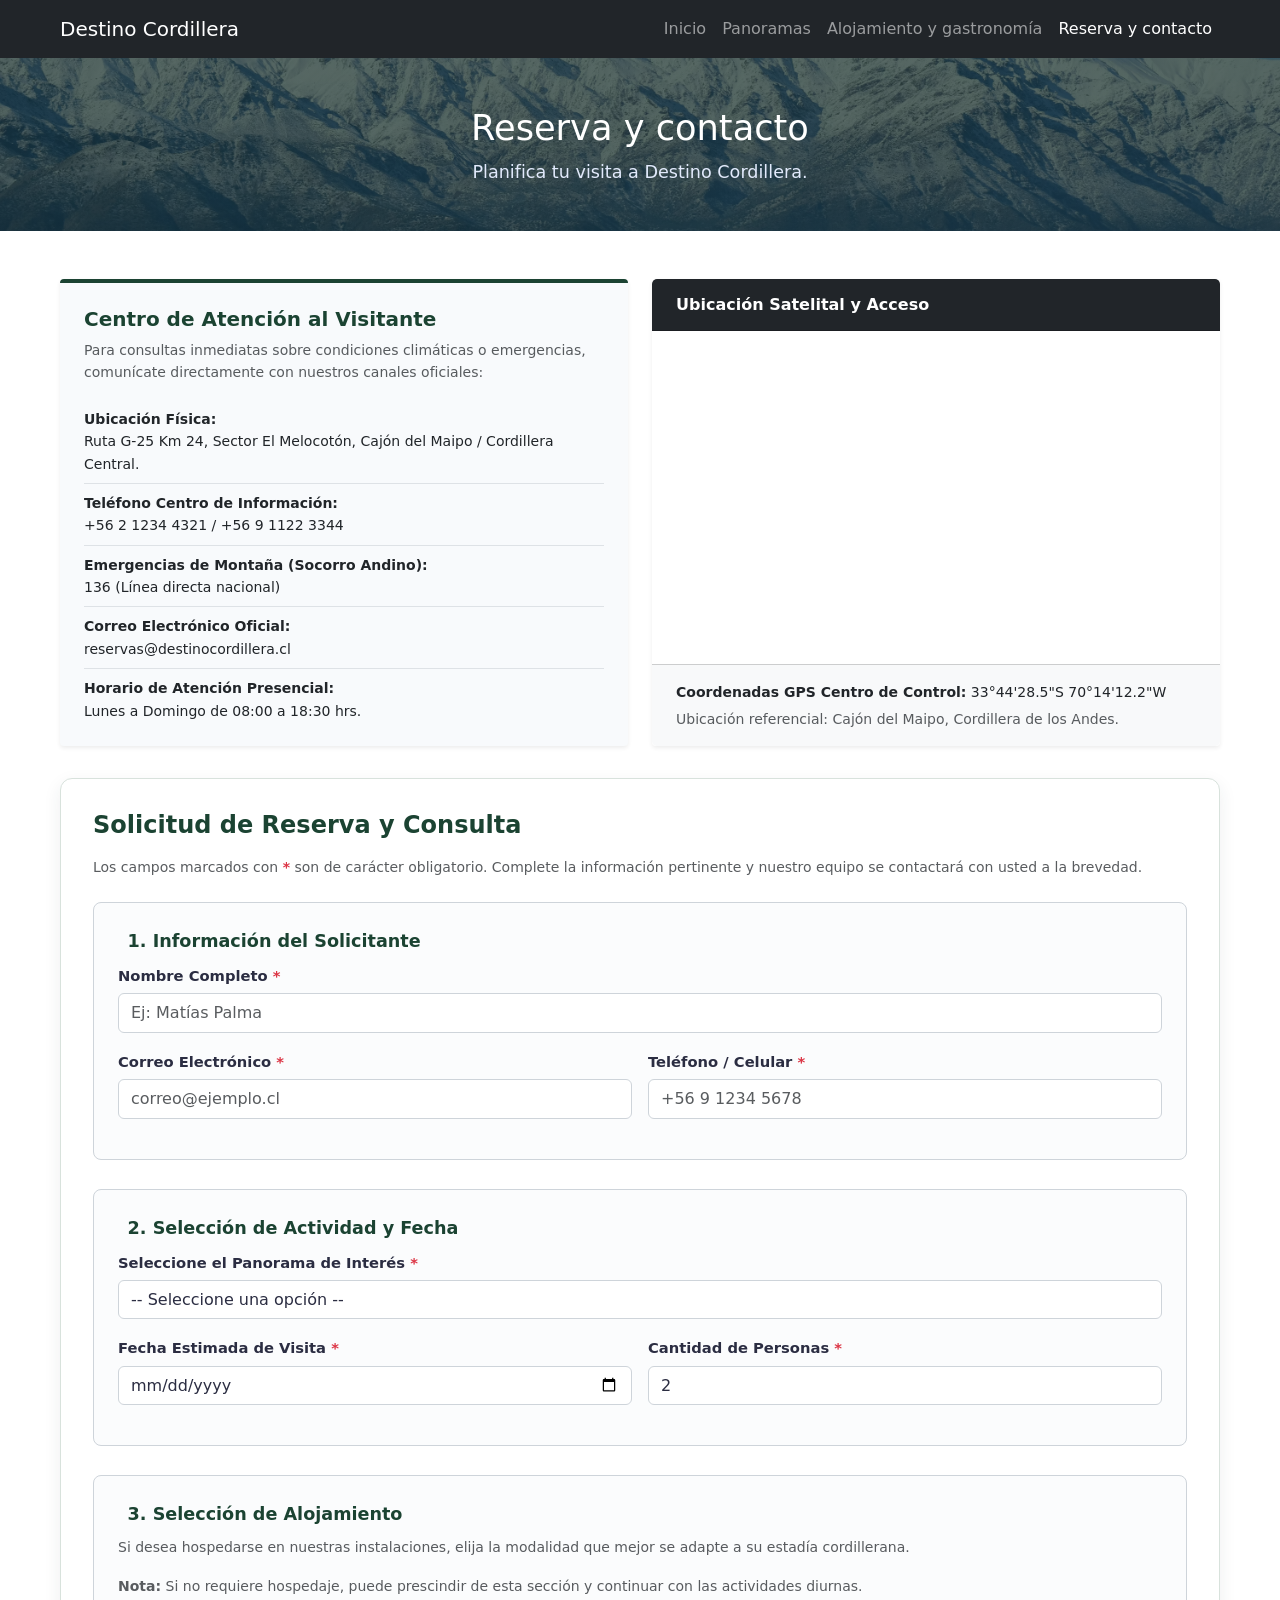
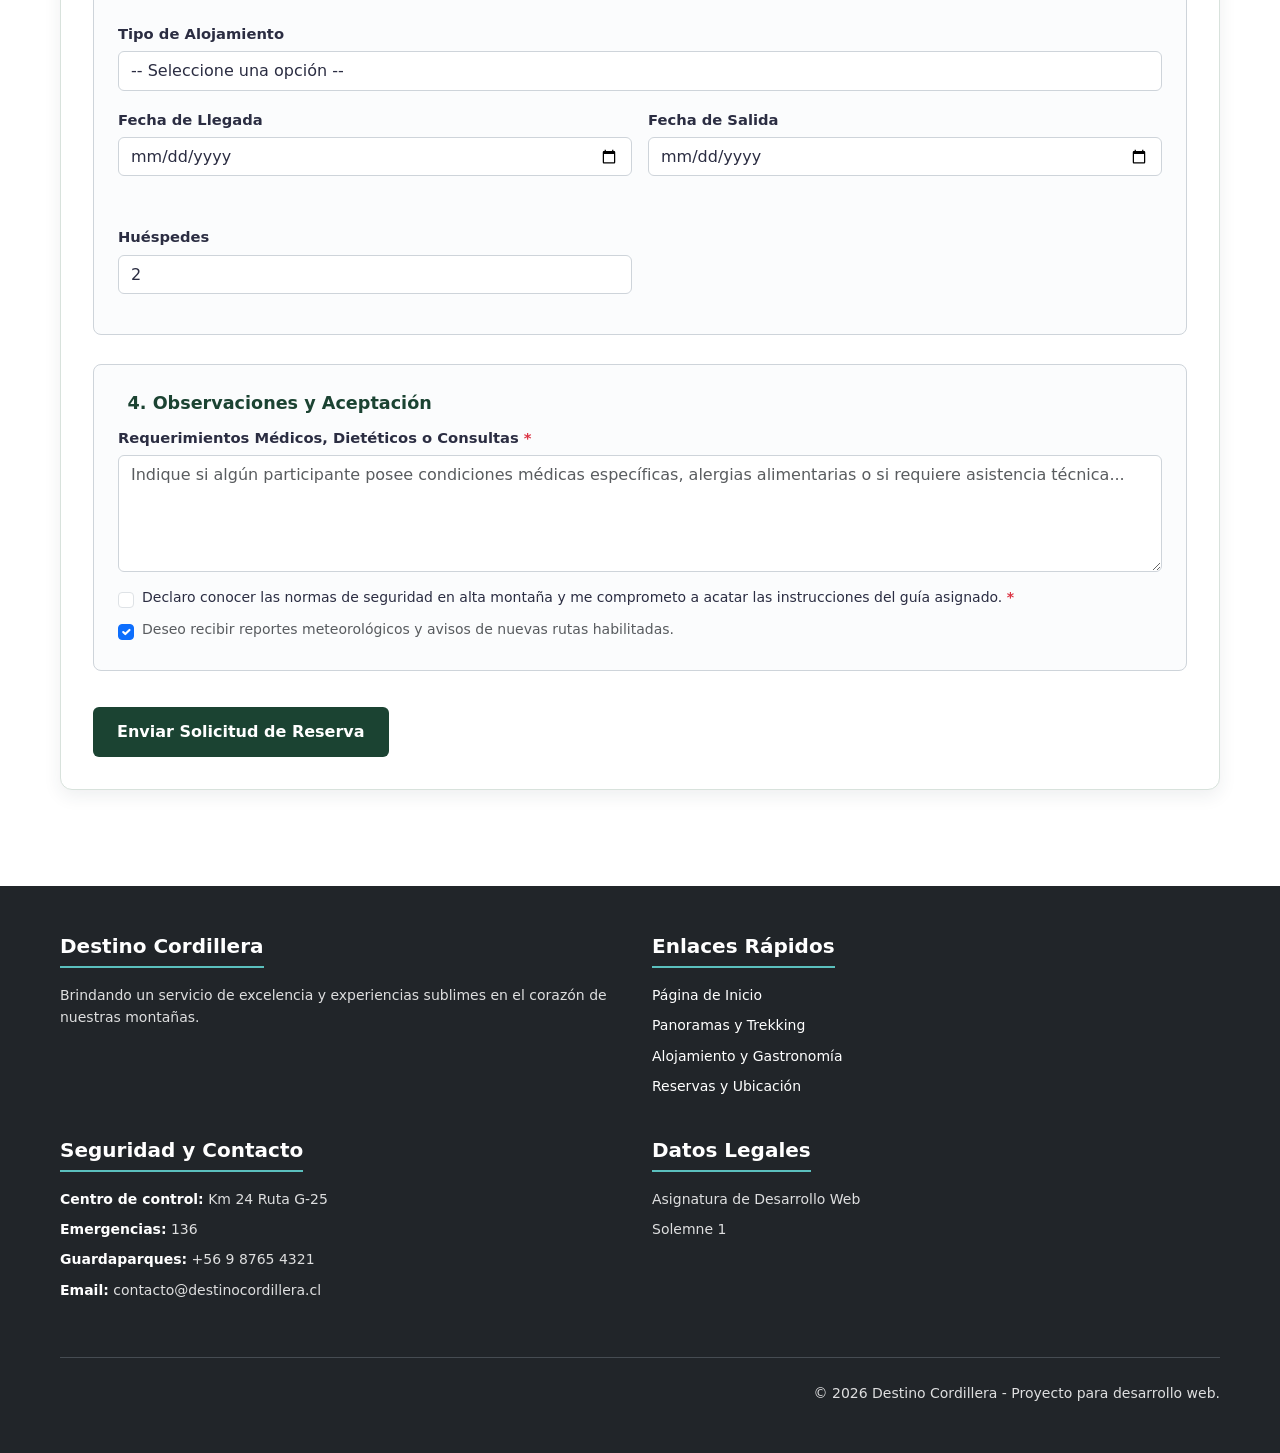
<file: pagina3.html>
<!DOCTYPE html>
<html lang="es">
<head>
    <meta charset="UTF-8">
    <meta name="viewport" content="width=device-width, initial-scale=1.0">
    <title>Destino Cordillera - Reserva y contacto</title>
    
    <!-- Favicon institucional -->
    <link rel="icon" type="image/webp" href="img/icono.webp" />

    <!-- Estilos de Bootstrap 5 y estilos locales -->
    <link href="https://cdn.jsdelivr.net/npm/bootstrap@5.3.3/dist/css/bootstrap.min.css" rel="stylesheet">
    <link href="css/styles.css" rel="stylesheet" />
</head>
<body class="pagina-reserva">
    <!-- Barra de navegación responsiva -->
        <nav class="navbar navbar-expand-lg navbar-dark bg-dark">
            <div class="container">
              <a class="navbar-brand" href="index.html">Destino Cordillera</a>
              <button class="navbar-toggler" type="button" data-bs-toggle="collapse" data-bs-target="#navbarSupportedContent" aria-controls="navbarSupportedContent" aria-expanded="false" aria-label="Navegación"><span class="navbar-toggler-icon"></span></button>
              <div class="collapse navbar-collapse" id="navbarSupportedContent">
                  <ul class="navbar-nav ms-auto mb-2 mb-lg-0">
                      <li class="nav-item"><a class="nav-link" href="index.html">Inicio</a></li>
                      <li class="nav-item"><a class="nav-link" href="pagina1.html">Panoramas</a></li>
                      <li class="nav-item"><a class="nav-link" href="pagina2.html">Alojamiento y gastronomía</a></li>
                      <li class="nav-item"><a class="nav-link active" aria-current="page" href="pagina3.html">Reserva y contacto</a></li>
                  </ul>
              </div>
          </div>
    </nav>

    <!-- Cabecera principal institucional -->
    <header class="page-banner-custom header-cordillera">
        <h1>Reserva y contacto</h1>
        <p>Planifica tu visita a Destino Cordillera.</p>
    </header>

    <main class="container py-5">
        <!-- Sección de Información de Contacto y Ubicación Satelital -->
        <section class="contact-map-layout" aria-label="Información de contacto y ubicación">
            <!-- Tarjeta 1: Centro de Atención -->
            <article class="card border-0 shadow-sm tarjeta-contacto">
                <div class="card-body p-4 d-flex flex-column justify-content-between">
                    <div>
                        <h3 class="h5 fw-bold" style="color: #1b4332;">Centro de Atención al Visitante</h3>
                        <p class="text-muted small">
                            Para consultas inmediatas sobre condiciones climáticas o emergencias, comunícate directamente con nuestros canales oficiales:
                        </p>

                        <ul class="list-unstyled small mb-0">
                            <li class="py-2 border-bottom">
                                <strong>Ubicación Física:</strong><br>
                                Ruta G-25 Km 24, Sector El Melocotón, Cajón del Maipo / Cordillera Central.
                            </li>
                            <li class="py-2 border-bottom">
                                <strong>Teléfono Centro de Información:</strong><br>
                                +56 2 1234 4321 / +56 9 1122 3344
                            </li>
                            <li class="py-2 border-bottom">
                                <strong>Emergencias de Montaña (Socorro Andino):</strong><br>
                                136 (Línea directa nacional)
                            </li>
                            <li class="py-2 border-bottom">
                                <strong>Correo Electrónico Oficial:</strong><br>
                                reservas@destinocordillera.cl
                            </li>
                            <li class="pt-2">
                                <strong>Horario de Atención Presencial:</strong><br>
                                Lunes a Domingo de 08:00 a 18:30 hrs.
                            </li>
                        </ul>
                    </div>
                </div>
            </article>

            <!-- Tarjeta 2: Mapa Interactivo Google Maps -->
            <article class="card map-card border-0 shadow-sm overflow-hidden">
                <div class="card-header bg-dark text-white py-3">
                    <h3 class="h6 fw-bold mb-0">Ubicación Satelital y Acceso</h3>
                </div>
                <div class="card-body p-0">
                    <iframe
                        src="https://maps.google.com/maps?q=Cajón%20del%20Maipo&t=&z=11&ie=UTF8&iwloc=&output=embed"
                        loading="lazy"
                        allowfullscreen=""
                        referrerpolicy="no-referrer-when-downgrade"
                        title="Ubicación referencial Cajón del Maipo"
                    ></iframe>
                </div>
                <div class="card-footer bg-light small">
                    <p class="mb-1"><strong>Coordenadas GPS Centro de Control:</strong> 33°44'28.5"S 70°14'12.2"W</p>
                    <p class="text-muted mb-0">Ubicación referencial: Cajón del Maipo, Cordillera de los Andes.</p>
                </div>
            </article>
        </section>

        <!-- Sección de Formulario de Reserva -->
        <section class="form-card mt-4" aria-labelledby="form-heading">
            <h2 id="form-heading" class="h4 fw-bold mb-3" style="color: #1b4332;">Solicitud de Reserva y Consulta</h2>
            <p class="text-muted small mb-4">
                Los campos marcados con <span class="required-mark">*</span> son de carácter obligatorio. Complete la información pertinente y nuestro equipo se contactará con usted a la brevedad.
            </p>

            <form action="#" method="post" id="reserva-form">
                <!-- Fieldset 1: Solicitante -->
                <fieldset class="form-fieldset">
                    <legend class="form-legend">1. Información del Solicitante</legend>
                    <div class="mb-3">
                        <label for="nombre" class="form-label">Nombre Completo <span class="required-mark">*</span></label>
                        <input type="text" 
                               id="nombre" 
                               name="nombre" 
                               class="form-control" 
                               placeholder="Ej: Matías Palma" 
                               required 
                               aria-required="true">
                    </div>

                    <div class="row g-3">
                        <div class="col-md-6 mb-3">
                            <label for="email" class="form-label">Correo Electrónico <span class="required-mark">*</span></label>
                            <input type="email" 
                                   id="email" 
                                   name="email" 
                                   class="form-control" 
                                   placeholder="correo@ejemplo.cl" 
                                   required 
                                   aria-required="true">
                        </div>
                        <div class="col-md-6 mb-3">
                            <label for="telefono" class="form-label">Teléfono / Celular <span class="required-mark">*</span></label>
                            <input type="tel" 
                                   id="telefono" 
                                   name="telefono" 
                                   class="form-control" 
                                   placeholder="+56 9 1234 5678" 
                                   pattern="[+0-9\s]{8,15}"
                                   required 
                                   aria-required="true">
                        </div>
                    </div>
                </fieldset>

                <!-- Fieldset 2: Actividades -->
                <fieldset class="form-fieldset">
                    <legend class="form-legend">2. Selección de Actividad y Fecha</legend>
                    <div class="mb-3">
                        <label for="actividad" class="form-label">Seleccione el Panorama de Interés <span class="required-mark">*</span></label>
                        <select id="actividad" 
                                name="actividad" 
                                class="form-select" 
                                required 
                                aria-required="true">
                            <option value="" disabled selected>-- Seleccione una opción --</option>
                            <option value="circuitocanopy">Circuito Canopy</option>
                            <option value="Tour">Tour bajo las estrellas</option>
                            <option value="Trekking">Trekking Mirador del Valle</option>
                            <option value="Cabalgata">Cabalgata por la cordillera</option>
                            <option value="Rafting">Rafting Aguas Blancas</option>
                            <option value="Termas">Termas de Alta Montaña</option>
                        </select>
                    </div>

                    <div class="row g-3">
                        <div class="col-md-6 mb-3">
                            <label for="fecha" class="form-label">Fecha Estimada de Visita <span class="required-mark">*</span></label>
                            <input type="date" 
                                   id="fecha" 
                                   name="fecha" 
                                   class="form-control" 
                                   required 
                                   aria-required="true">
                        </div>

                        <div class="col-md-6 mb-3">
                            <label for="cantidad" class="form-label">Cantidad de Personas <span class="required-mark">*</span></label>
                            <input type="number" 
                                   id="cantidad" 
                                   name="cantidad" 
                                   class="form-control" 
                                   min="1" 
                                   max="20" 
                                   value="2" 
                                   required 
                                   aria-required="true">
                        </div>
                    </div>
                </fieldset>

                <!-- Fieldset 3: Alojamientos Creativos -->
                <fieldset class="form-fieldset">
                    <legend class="form-legend">3. Selección de Alojamiento</legend>
                    <p class="text-muted small mb-3">
                        Si desea hospedarse en nuestras instalaciones, elija la modalidad que mejor se adapte a su estadía cordillerana.
                    </p>
                    <p class="text-muted small mb-4">
                        <strong>Nota:</strong> Si no requiere hospedaje, puede prescindir de esta sección y continuar con las actividades diurnas.
                    </p>

                    <div class="mb-3">
                        <label for="Alojamiento" class="form-label">Tipo de Alojamiento</label>
                        <select id="Alojamiento" 
                                name="Alojamiento" 
                                class="form-select">
                            <option value="" disabled selected>-- Seleccione una opción --</option>
                            <option value="cabana_sin_termas">Cabaña Rústica Bosque (Sin acceso a termas)</option>
                            <option value="cabana_con_termas">Cabaña Termal Premium (Con tinajas y acceso privado a termas)</option>
                            <option value="domo_astronomico">Domo Geodésico Astral (Techo panorámico y observación nocturna)</option>
                            <option value="refugio_alpino">Refugio Cordillerano Base (Calefacción a leña y ambiente rústico)</option>
                        </select>
                    </div>

                    <div class="row g-3">
                        <div class="col-md-6 mb-3">
                            <label for="fecha_llegada" class="form-label">Fecha de Llegada</label>
                            <input type="date" 
                                   id="fecha_llegada" 
                                   name="fecha_llegada" 
                                   class="form-control">
                        </div>
                        <div class="col-md-6 mb-3">
                            <label for="fecha_salida" class="form-label">Fecha de Salida</label>
                            <input type="date" 
                                   id="fecha_salida" 
                                   name="fecha_salida" 
                                   class="form-control">
                        </div>

                        <div class="col-md-6 mb-3">
                            <label for="cantidad_alojamiento" class="form-label">Huéspedes</label>
                            <input type="number" 
                                   id="cantidad_alojamiento" 
                                   name="cantidad_alojamiento" 
                                   class="form-control" 
                                   min="1" 
                                   max="10" 
                                   value="2">
                        </div>
                    </div>
                </fieldset>

                <!-- Fieldset 4: Observaciones -->
                <fieldset class="form-fieldset">
                    <legend class="form-legend">4. Observaciones y Aceptación</legend>
                    <div class="mb-3">
                        <label for="mensaje" class="form-label">Requerimientos Médicos, Dietéticos o Consultas <span class="required-mark">*</span></label>
                        <textarea id="mensaje" 
                                  name="mensaje" 
                                  rows="4" 
                                  class="form-control" 
                                  placeholder="Indique si algún participante posee condiciones médicas específicas, alergias alimentarias o si requiere asistencia técnica..." 
                                  required 
                                  aria-required="true"></textarea>
                    </div>

                    <div class="form-check mb-2">
                        <input class="form-check-input" type="checkbox" id="terminos" name="terminos" required aria-required="true">
                        <label class="form-check-label small" for="terminos">
                            Declaro conocer las normas de seguridad en alta montaña y me comprometo a acatar las instrucciones del guía asignado. <span class="required-mark">*</span>
                        </label>
                    </div>

                    <div class="form-check">
                        <input class="form-check-input" type="checkbox" id="boletin" name="boletin" checked>
                        <label class="form-check-label small text-muted" for="boletin">
                            Deseo recibir reportes meteorológicos y avisos de nuevas rutas habilitadas.
                        </label>
                    </div>
                </fieldset>

                <!-- Botón de Envío y Alerta Interactiva -->
                <div class="d-flex flex-column align-items-start gap-3 pt-2">
                    <button type="submit" class="btn btn-cordillera-primary px-4">Enviar Solicitud de Reserva</button>
                    
                    <div id="mensaje-exito" class="alert alert-success d-none w-100 mt-2 mb-0 shadow-sm" role="alert">
                        <h5 class="alert-heading fw-bold mb-1">¡Solicitud recibida con éxito!</h5>
                        <p class="mb-0 small">
                            Hemos registrado sus datos satisfactoriamente. Por favor, revise su correo electrónico en los próximos minutos para constatar su pre-reserva e instrucciones de acceso.
                        </p>
                    </div>
                </div>
            </form>
        </section>
    </main>

    <!-- Pie de página unificado -->
<!-- Pie de página unificado -->
    <footer class="text-light py-5 mt-5 bg-footer">
        <div class="container">
            <div class="row">
                <!-- Columna 1: Descripción institucional -->
                <div class="col-lg-3 col-md-6 mb-4">
                    <h5 class="fw-bold mb-3 pb-2" style="border-bottom: 2px solid #5BC0BE; display: inline-block;">Destino Cordillera</h5>
                    <p class="small">
                        Brindando un servicio de excelencia y experiencias sublimes en el corazón de nuestras montañas.
                    </p>
                </div>

                <!-- Columna 2: Enlaces rápidos -->
                <div class="col-lg-3 col-md-6 mb-4">
                    <h5 class="fw-bold mb-3 pb-2" style="border-bottom: 2px solid #5BC0BE; display: inline-block;">Enlaces Rápidos</h5>
                    <ul class="list-unstyled small">
                        <li class="mb-2"><a href="index.html" class="text-light text-decoration-none">Página de Inicio</a></li>
                        <li class="mb-2"><a href="pagina1.html" class="text-light text-decoration-none">Panoramas y Trekking</a></li>
                        <li class="mb-2"><a href="pagina2.html" class="text-light text-decoration-none">Alojamiento y Gastronomía</a></li>
                        <li class="mb-2"><a href="pagina3.html" class="text-light text-decoration-none">Reservas y Ubicación</a></li>
                    </ul>
                </div>

                <!-- Columna 3: Seguridad y Contacto -->
                <div class="col-lg-3 col-md-6 mb-4">
                    <h5 class="fw-bold mb-3 pb-2" style="border-bottom: 2px solid #5BC0BE; display: inline-block;">Seguridad y Contacto</h5>
                    <ul class="list-unstyled small">
                        <li class="mb-2"><strong>Centro de control:</strong> Km 24 Ruta G-25</li>
                        <li class="mb-2"><strong>Emergencias:</strong> 136</li>
                        <li class="mb-2"><strong>Guardaparques:</strong> +56 9 8765 4321</li>
                        <li class="mb-2"><strong>Email:</strong> contacto@destinocordillera.cl</li>
                    </ul>
                </div>

                <!-- Columna 4: Datos académicos -->
                <div class="col-lg-3 col-md-6 mb-4">
                    <h5 class="fw-bold mb-3 pb-2" style="border-bottom: 2px solid #5BC0BE; display: inline-block;">Datos Legales</h5>
                    <ul class="list-unstyled small">
                        <li class="mb-2">Asignatura de Desarrollo Web</li>
                        <li class="mb-2">Solemne 1</li>
                    </ul>
                </div>
            </div>

            <hr class="border-secondary opacity-50 mb-4">

            <!-- Derechos reservados -->
            <div class="row">
                <div class="col-12 text-center text-md-end small text-light">
                    <p class="mb-0">© 2026 Destino Cordillera - Proyecto para desarrollo web.</p>
                </div>
            </div>
        </div>
    </footer>

    <script>
        document.getElementById('reserva-form').addEventListener('submit', function(event) {
            event.preventDefault();
            
            if (this.checkValidity()) {
                const mensajeExito = document.getElementById('mensaje-exito');
                mensajeExito.classList.remove('d-none');
                mensajeExito.scrollIntoView({ behavior: 'smooth', block: 'nearest' });
                
                setTimeout(() => {
                    this.reset();
                }, 4000);
            } else {
                this.reportValidity();
            }
        });
    </script>
</body>
</html>
</file>
<file: css/styles.css>
:root {
  --color-primario: #1b4332;
  --color-oscuroprimario: #143628;
  --color-claroprimario: #2d6a4f;
  --color-secundario: #2b7a9b;
  --color-oscurosecundario: #1f5f7a;
  --texto: #2b2d42;
  --gris: #6c757d;
  --border: #d8e2dc;
  --white: #ffffff;
  --color-header: #112A22;
  --color-banner:#212529;
}

*,
*::before,
*::after {
  box-sizing: border-box;
}

html {
  scroll-behavior: smooth;
}

body {
  min-height: 100vh;
  margin: 0;
  display: flex;
  flex-direction: column;
  color: var(--texto);
  background: var(--white);
  font-family: "Segoe UI", system-ui, -apple-system, sans-serif;
  line-height: 1.6;
}

img {
  max-width: 100%;
  height: auto;
  display: block;
}

a {
  color: var(--color-secundario);
  text-decoration: none;
  transition: all 0.25s ease-in-out;
}

a:hover {
  color: var(--color-oscurosecundario);
  text-decoration: underline;
}

h1,
h2,
h3,
h4 {
  line-height: 1.25;
}

.container {
  width: 100%;
  max-width: 1200px;
  margin: 0 auto;
  padding-right: 1.25rem;
  padding-left: 1.25rem;
}

.barra_navegacion-custom {
  position: sticky;
  top: 0;
  z-index: 1000;
  background: var(--color-banner);
  border-bottom: 3px solid var(--texto);
  box-shadow: 0 2px 6px rgba(43, 45, 66, 0.08);
}

.nav-container {
  display: flex;
  align-items: center;
  justify-content: space-between;
  padding-top: 0.5rem;
  padding-bottom: 0.5rem;
}

.brand-link {
  display: flex;
  align-items: center;
  color: var(--white);
}

.brand-logo {
  width: auto;
  height: 48px;
}

.nav-menu {
  display: flex;
  align-items: center;
  gap: 0.5rem;
  margin: 0;
  padding: 0;
  list-style: none;
}

.nav-item {
  margin: 0;
}

.nav-link-custom {
  display: inline-block;
  padding: 0.6rem 1rem;
  color: var(--white);
  border-radius: 4px;
  font-size: 0.95rem;
  font-weight: 600;
  text-decoration: none;
}

.nav-link-custom:hover {
  color: var(--white);
  background: rgba(45, 106, 79, 0.08);
  text-decoration: none;
}

.nav-link-custom.active {
  color: var(--white);
  background: var(--color-primario);
}

.nav-cta-custom {
  padding: 0.5rem 1.1rem;
  color: var(--white);
  background: var(--color-secundario);
  border-radius: 50px;
}

.nav-cta-custom:hover {
  color: var(--white);
  background: var(--color-oscurosecundario);
}

.page-banner-custom {
  padding: 3rem 1.5rem 2.8rem;
  color: var(--white);
  background: var(--color-header);
  text-align: center;
}

.page-banner-custom h1 {
  margin: 0 0 0.5rem;
  font-size: 2.2rem;
  color: var(--white);
}

.page-banner-custom p {
  max-width: 720px;
  margin: 0 auto;
  color: #e2eafc;
  font-size: 1.1rem;
}

main.container {
  padding-top: 3rem;
  padding-bottom: 3rem;
}

.pagina-reserva .contact-map-layout {
  display: grid;
  grid-template-columns: repeat(2, minmax(0, 1fr));
  gap: 1.5rem;
  margin-bottom: 2rem;
  align-items: stretch;
}

.pagina-reserva .contact-map-layout .card {
  display: flex;
  flex-direction: column;
  height: 100%;
}

.pagina-reserva .contact-map-layout .map-card {
  order: unset; /* Permite un flujo de lectura natural o respeta el orden del HTML */
}

.pagina-reserva .contact-map-layout .map-card .card-body {
  flex: 1 1 auto;
  min-height: 280px;
  position: relative;
}

.pagina-reserva .contact-map-layout .map-card iframe {
  width: 100%;
  height: 100%;
  min-height: 280px;
  border: 0;
  display: block;
}

.g-3 {
  row-gap: 1rem;
}

.g-4 {
  row-gap: 1.5rem;
}

.form-card {
  padding: 2rem;
  background: var(--white);
  border: 1px solid var(--border);
  border-radius: 12px;
  box-shadow: 0 6px 18px rgba(43, 45, 66, 0.08);
}

.form-card h2 {
  margin-top: 0;
  color: var(--color-primario);
}

.form-fieldset {
  margin: 0 0 1.8rem;
  padding: 1.5rem;
  background: #fbfcfd;
  border: 1px solid #ced4da;
  border-radius: 8px;
}

.form-legend {
  width: auto;
  padding: 0 0.6rem;
  color: var(--color-primario);
  font-size: 1.1rem;
  font-weight: 700;
}

.form-label {
  display: inline-block;
  margin-bottom: 0.35rem;
  color: var(--texto);
  font-size: 0.92rem;
  font-weight: 600;
}

.form-control,
.form-select {
  display: block;
  width: 100%;
  min-height: 38px;
  padding: 0.375rem 0.75rem;
  color: var(--texto);
  background: var(--white);
  border: 1px solid #ced4da;
  border-radius: 6px;
  font: inherit;
}

.form-control:focus,
.form-select:focus {
  outline: 0;
  border-color: var(--color-secundario);
  box-shadow: 0 0 0 0.25rem rgba(43, 122, 155, 0.22);
}

textarea.form-control {
  resize: vertical;
}

.required-mark {
  color: #dc3545;
  font-weight: 700;
}

.form-check {
  display: flex;
  align-items: flex-start;
  gap: 0.5rem;
}

.form-check-input {
  width: 1rem;
  height: 1rem;
  margin-top: 0.3rem;
  flex: 0 0 auto;
}

.form-check-label {
  line-height: 1.4;
}


.btn {
  display: inline-block;
  padding: 0.6rem 1rem;
  border: 1px solid transparent;
  border-radius: 6px;
  font: inherit;
  font-weight: 600;
  cursor: pointer;
  text-align: center;
  text-decoration: none;
}

.btn-outline-secondary {
  color: #6c757d;
  background: var(--white);
  border-color: #6c757d;
}

.btn-outline-secondary:hover {
  color: var(--white);
  background: #6c757d;
}

.btn-cordillera-primary {
  padding: 0.75rem 1.6rem;
  color: var(--white);
  background: var(--color-primario);
  border: 0;
  transition: all 0.2s ease;
}

.btn-cordillera-primary:hover {
  color: var(--white);
  background: var(--color-oscuroprimario);
  box-shadow: 0 4px 12px rgba(27, 67, 50, 0.3);
}

.card {
  background: var(--white);
  border-radius: 4px;
}

.card-body {
  padding: 1.5rem;
}

.card-header {
  padding: 1rem 1.5rem;
  background: var(--color-header);
  color: inherit; /* Permite que el texto herede el color natural o respete clases de utilidad como bg-light */
}

/* Regla complementaria para garantizar tipografía oscura sobre cabeceras claras */
.card-header.bg-light {
  background-color: #f8f9fa !important;
  color: #212529 !important;
}

.card-footer {
  padding: 1rem 1.5rem;
  background: var(--gris-claro);
}

.site-footer-custom {
  margin-top: 3rem;
  padding: 3rem 0 1.5rem;
  color: var(--white);
  background: var(--color-banner);
}

.site-footer-custom h4 {
  display: inline-block;
  margin: 0 0 1rem;
  padding-bottom: 0.5rem;
  color: var(--white);
  border-bottom: 2px solid #5bc0be;
  font-size: 1.05rem;
}

.pagina-reserva .site-footer-custom .row {
  display: flex;
  flex-wrap: wrap;
  margin-right: -0.75rem;
  margin-left: -0.75rem;
}

.pagina-reserva .site-footer-custom .row > * {
  width: 100%;
  padding-right: 0.75rem;
  padding-left: 0.75rem;
}

.site-footer-custom p {
  color: #b0bec5;
  font-size: 0.88rem;
}

.site-footer-custom ul {
  margin: 0;
  padding: 0;
  list-style: none;
}

.list-unstyled {
  padding-left: 0;
  list-style: none;
}

.site-footer-custom li {
  margin-bottom: 0.4rem;
}

.site-footer-custom a {
  color: #eceff1;
  font-size: 0.88rem;
}

.site-footer-custom a:hover {
  color: #eceff1;
  padding-left: 0;
  text-decoration: none;
}

.footer-bottom-custom {
  margin-top: 1.5rem;
  padding-top: 1.5rem;
  border-top: 1px solid rgba(255, 255, 255, 0.1);
  color: #90a4ae;
  font-size: 0.82rem;
  text-align: center;
}

.text-muted { color: var(--gris); }
.small { font-size: 0.875rem; }
.mb-0 { margin-bottom: 0; }
.mb-1 { margin-bottom: 0.25rem; }
.mb-2 { margin-bottom: 0.5rem; }
.mb-3 { margin-bottom: 1rem; }
.mb-4 { margin-bottom: 1.5rem; }
.py-2 { padding-top: 0.5rem; padding-bottom: 0.5rem; }
.py-3 { padding-top: 1rem; padding-bottom: 1rem; }
.pt-2 { padding-top: 0.5rem; }
.p-0 { padding: 0; }
.p-4 { padding: 1.5rem; }
.d-flex { display: flex; }
.gap-3 { gap: 1rem; }
.justify-content-end { justify-content: flex-end; }
.border-bottom { border-bottom: 1px solid #dee2e6; }
.border-0 { border: 0; }
.shadow-sm { box-shadow: 0 0.125rem 0.25rem rgba(0, 0, 0, 0.075); }
.overflow-hidden { overflow: hidden; }
.bg-dark { background: #2b2d42; }
.bg-light { background: var(--gris-claro); }
.text-white { color: var(--white); }
.w-100 { width: 100%; }
.h-auto { height: auto; }

@media (min-width: 768px) {
  .col-md-2 { width: 16.666667%; }
  .col-md-3 { width: 25%; }
  .col-md-4 { width: 33.333333%; }
  .col-md-6 { width: 50%; }

  .pagina-reserva .site-footer-custom .col-md-3 { width: 25%; }
}

@media (min-width: 992px) {
  .col-lg-5 { width: 41.666667%; }
  .col-lg-7 { width: 58.333333%; }
}

@media (max-width: 768px) {
  .pagina-reserva .contact-map-layout {
    grid-template-columns: 1fr;
  }

  .nav-container {
    flex-direction: column;
    gap: 0.75rem;
  }

  .nav-menu {
    flex-wrap: wrap;
    justify-content: center;
    gap: 0.35rem;
  }

  .nav-link-custom {
    padding: 0.45rem 0.75rem;
    font-size: 0.88rem;
  }

  .form-card {
    padding: 1.25rem;
  }

  .form-fieldset {
    padding: 1rem;
  }
}

.header-cordillera {
  background-image: linear-gradient(rgba(17, 42, 34, 0.7), rgba(17, 42, 34, 0.7)), url('../img/pagina1/cordillera.png');
  background-size: cover;
  background-position: center;
}

footer.bg-footer {
  background-color: #212529 !important;
  color: #ffffff !important;
}

footer.bg-footer h5 {
  color: #ffffff !important;
}

footer.bg-footer p,
footer.bg-footer li,
footer.bg-footer span {
  color: rgba(255, 255, 255, 0.85) !important;
}

footer.bg-footer a {
  color: #ffffff !important;
  text-decoration: none;
  transition: opacity 0.2s ease;
}

footer.bg-footer a:hover {
  color: #5BC0BE !important;
  text-decoration: underline;
}

footer.bg-footer strong {
  color: #ffffff !important;
}

.img-tarjeta-estandar {
  height: 190px !important;
  width: 100% !important;
  object-fit: cover !important;
  display: block !important;
}

.img-tarjeta-alta {
  height: 250px !important;
  width: 100% !important;
  object-fit: cover !important;
  display: block !important;
}

.video-cover {
  object-fit: cover !important;
  width: 100% !important;
  height: 100% !important;
}

/* Tarjeta y titulos de contacto (pagina3) */
.tarjeta-contacto {
  background-color: #f8fafc;
  border-top: 4px solid #1b4332 !important;
}

.text-primario-cordillera {
  color: #1b4332 !important;
}
</file>
